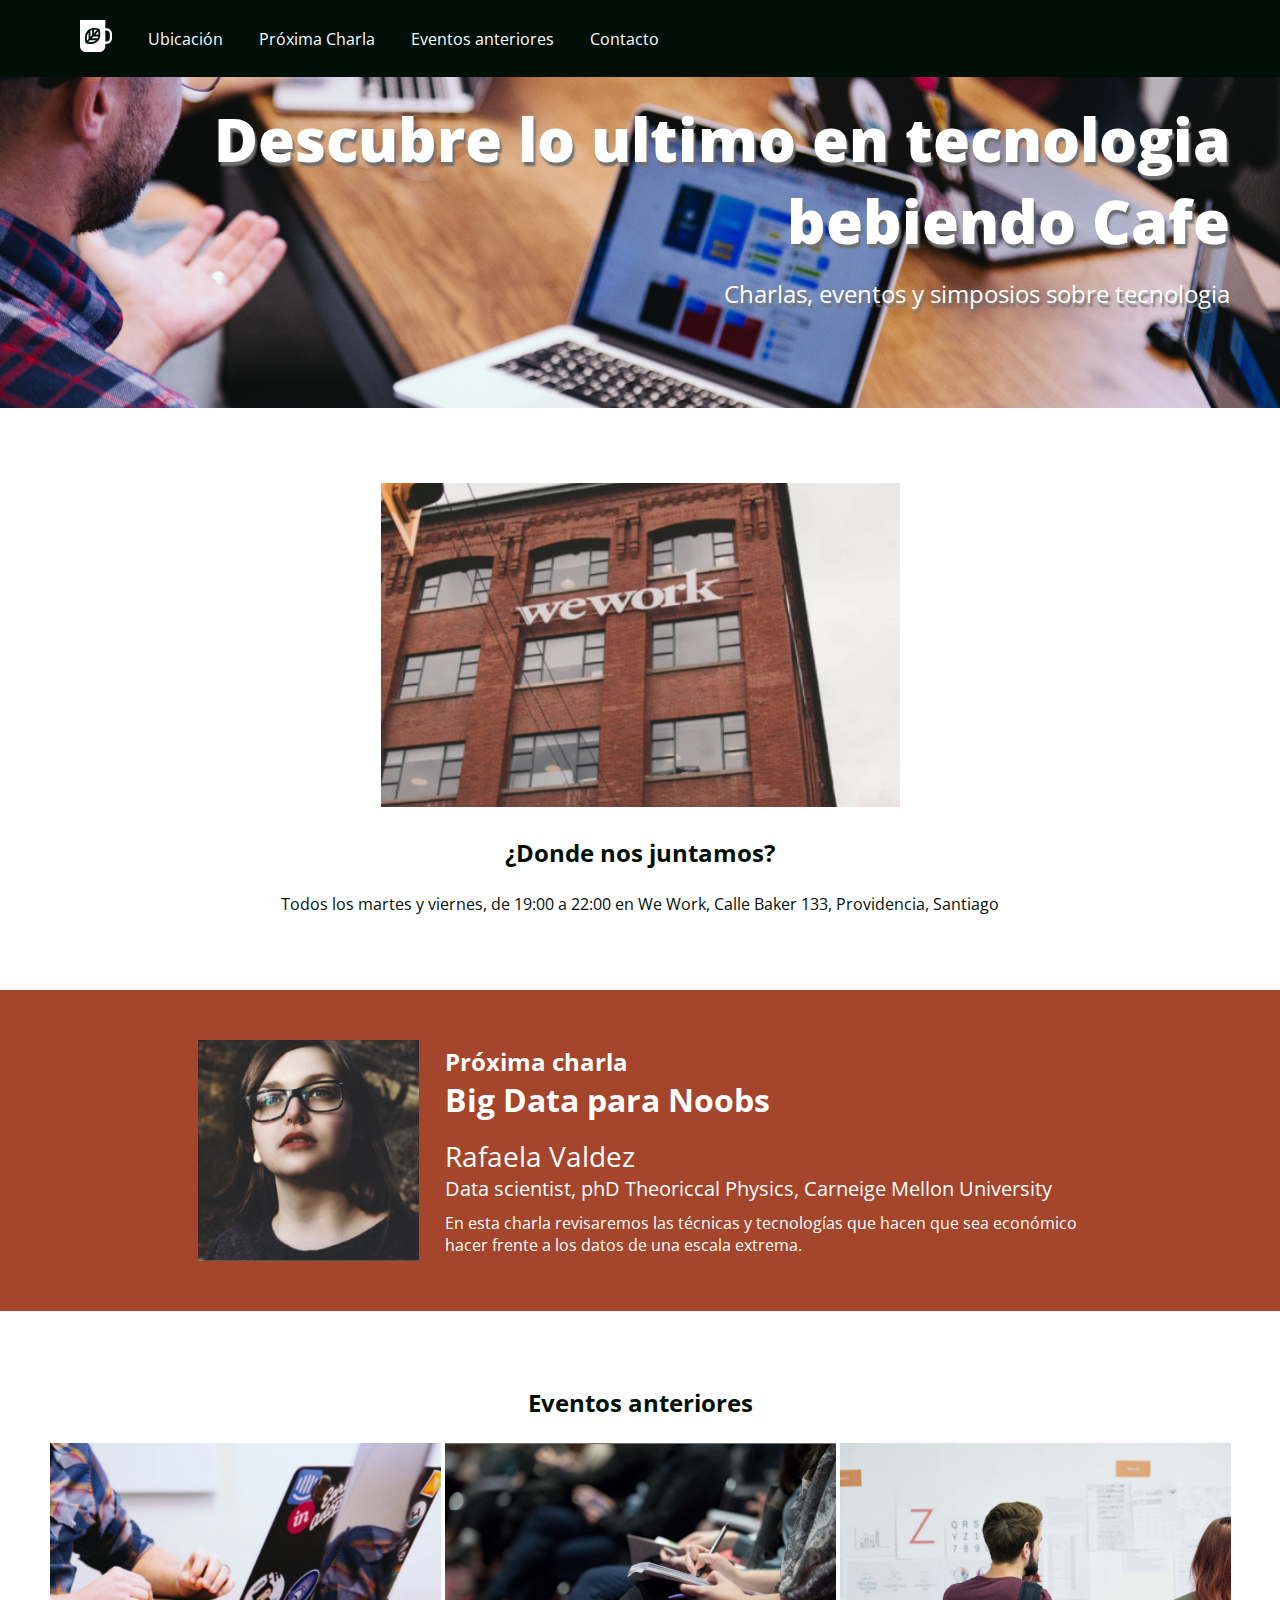
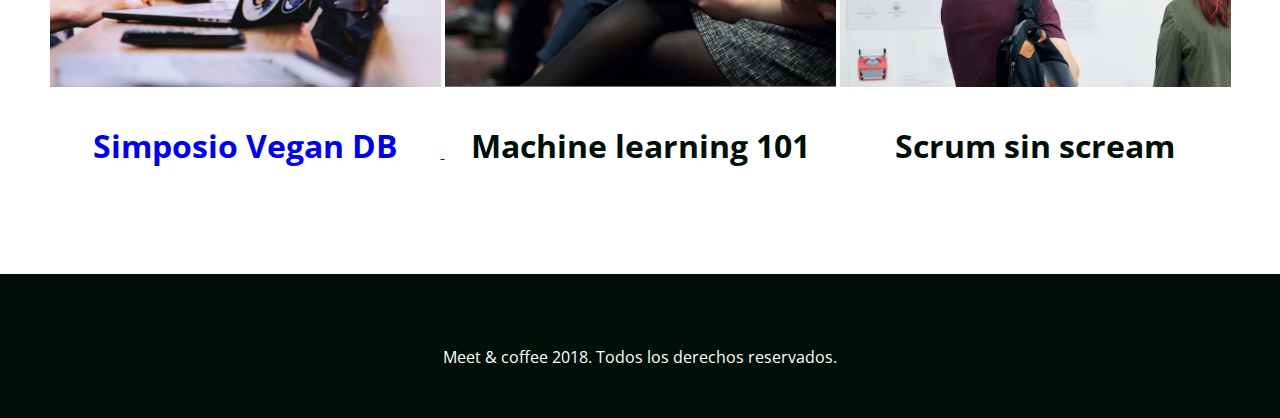
<file: index.html>
<!DOCTYPE html>
<html lang="en" dir="ltr">

<head>
    <meta charset='utf-8'>
    <meta http-equiv='X-UA-Compatible' content='IE=edge'>
    <title>Meet & Coffee</title>
    <link rel="icon" type="image/png" href="./assets/img/favicon.png">
    <meta name='viewport' content='width=device-width, initial-scale=1'>
    <meta name="author" content="Mauricio Poblete Saez">
    <meta name="description" content="Comparte tus conocimientos tomando Cafe">
    <meta name="keywords" content="charlas, eventos, simposios, tecnologia, co-work">
    <link rel="preconnect" href="https://fonts.gstatic.com">
    <link href="https://fonts.googleapis.com/css2?family=Open+Sans:wght@400;700;800&display=swap" rel="stylesheet">
    <link rel="stylesheet" href="https://use.fontawesome.com/releases/v5.15.2/css/all.css" integrity="sha384-vSIIfh2YWi9wW0r9iZe7RJPrKwp6bG+s9QZMoITbCckVJqGCCRhc+ccxNcdpHuYu" crossorigin="anonymous">
    <link rel="stylesheet" href="assets/css/style.css">
</head>

<body>
    <nav class="oscuro">
        <ul>
            <li class="icono"><a href=#inicio><svg xmlns="http://www.w3.org/2000/svg" viewBox="0 0 44 44"><path d="M11.8 26l-2.2 2.3c-.5-2.9-.7-7.5 2.2-11.2V26zm-.4 4.1c2.7.5 7.2.7 10.6-2.3h-8.5l-2.1 2.3zm5.3-16.2c-.8.2-1.7.5-2.4.9v8.5l2.4-2.6v-6.8zm2.5-.3v4.6l4-4.2c-1.1-.3-2.5-.5-4-.4zM16 25.2h8.1c.4-.8.7-1.7.9-2.6h-6.6L16 25.2zm28-6.1V25c0 4.3-3.3 7.8-7.4 7.8h-1.8v2.9c0 4.6-3.6 8.3-7.9 8.3h-19C3.6 44 0 40.3 0 35.7V0h34.8v11.4h1.8c4.1 0 7.4 3.5 7.4 7.7zm-16.2.9c.1-2.6-.4-5-.8-6.4-.2-.9-.4-1.4-.4-1.4s-.5-.2-1.4-.4c-1.4-.4-3.6-.9-6.1-.8-.8 0-1.7.1-2.5.3-.8.2-1.6.4-2.4.7-.9.4-1.7.8-2.5 1.5-.6.5-1.1 1-1.6 1.6-4.5 5.4-3.4 12.5-2.6 15.5.2.9.4 1.4.4 1.4s.5.2 1.4.4c2.8.8 9.6 2 14.7-2.7.6-.5 1.1-1.1 1.5-1.7.6-.8 1-1.7 1.4-2.6.3-.8.5-1.7.7-2.6.1-1.1.2-1.9.2-2.8zm13.2-.9c0-2.6-2-4.6-4.4-4.6h-1.8v15.1h1.8c2.4 0 4.4-2.1 4.4-4.6v-5.9zM21 20h4.4c0-1.6-.1-3-.4-4.2L21 20z"/></svg>
            </a></li>
            <li><a href="#ubicacion">Ubicación</a></li>
            <li><a href="#proxima-charla">Próxima Charla</a> </li>
            <li><a href="#eventos">Eventos anteriores</a></li>
            <li><a href="#contacto">Contacto</a></li>
        </ul>
    </nav>

    <header id="inicio" class="hero-section">
        <h1>Descubre lo ultimo en tecnologia bebiendo Cafe</h1>
        <h2 class="subtitulo">Charlas, eventos y simposios sobre tecnologia</h2>
    </header>

    <section id="ubicacion">
        <img src="assets/img/we-work.jpg" alt="We Work location">
        <h2>¿Donde nos juntamos?</h2>
        <p>Todos los martes y viernes, de 19:00 a 22:00 en We Work, Calle Baker 133, Providencia, Santiago</p>
    </section>

    <section id="proxima-charla" class="sweet-brown">
        <div class="centrado">
            <img src="assets/img/speaker.jpg" alt="speaker" class="charla-speaker">
            <div class="charla-texto">
                <h2>Próxima charla</h2>
                <h3>Big Data para Noobs</h3>
                <h4>Rafaela Valdez</h4>
                <h5>Data scientist, phD Theoriccal Physics, Carneige Mellon University</h5>
                <p>En esta charla revisaremos las técnicas y tecnologías que hacen que sea económico hacer frente a los
                    datos de una escala extrema.</p>
            </div>
        </div>
    </section>

    <section id="eventos">
        <h2>Eventos anteriores</h2>
        <a href="evento01.html">
        <article class="evento">
            <img src="assets/img/simposio-vegan.jpg" alt="Events simposio vegan">
            <h3>Simposio Vegan DB</h3>
        </article>
        </a>

        <article class="evento">
            <img src="assets/img/machine-learning.jpg" alt="machine-learning">
            <h3>Machine learning 101</h3>
        </article>

        <article class="evento">
            <img src="assets/img/scrum-sin-scream.jpg" alt="scrum-sin-scream">
            <h3>Scrum sin scream</h3>
        </article>
    </section>

    <footer id="contacto" class="oscuro">
        <a href="https://www.github.com/"><i class="fab fa-github-square fa-5x"></i></a>
        <a href="https://www.twitter.com/"><i class="fab fa-twitter-square fa-5x"></i></a>
        <a href="https://www.linkedin.com/"><i class="fab fa-linkedin fa-5x"></i></a>
        <p>Meet & coffee 2018. Todos los derechos reservados.</p>
    </footer>
</body>

</html>
</file>
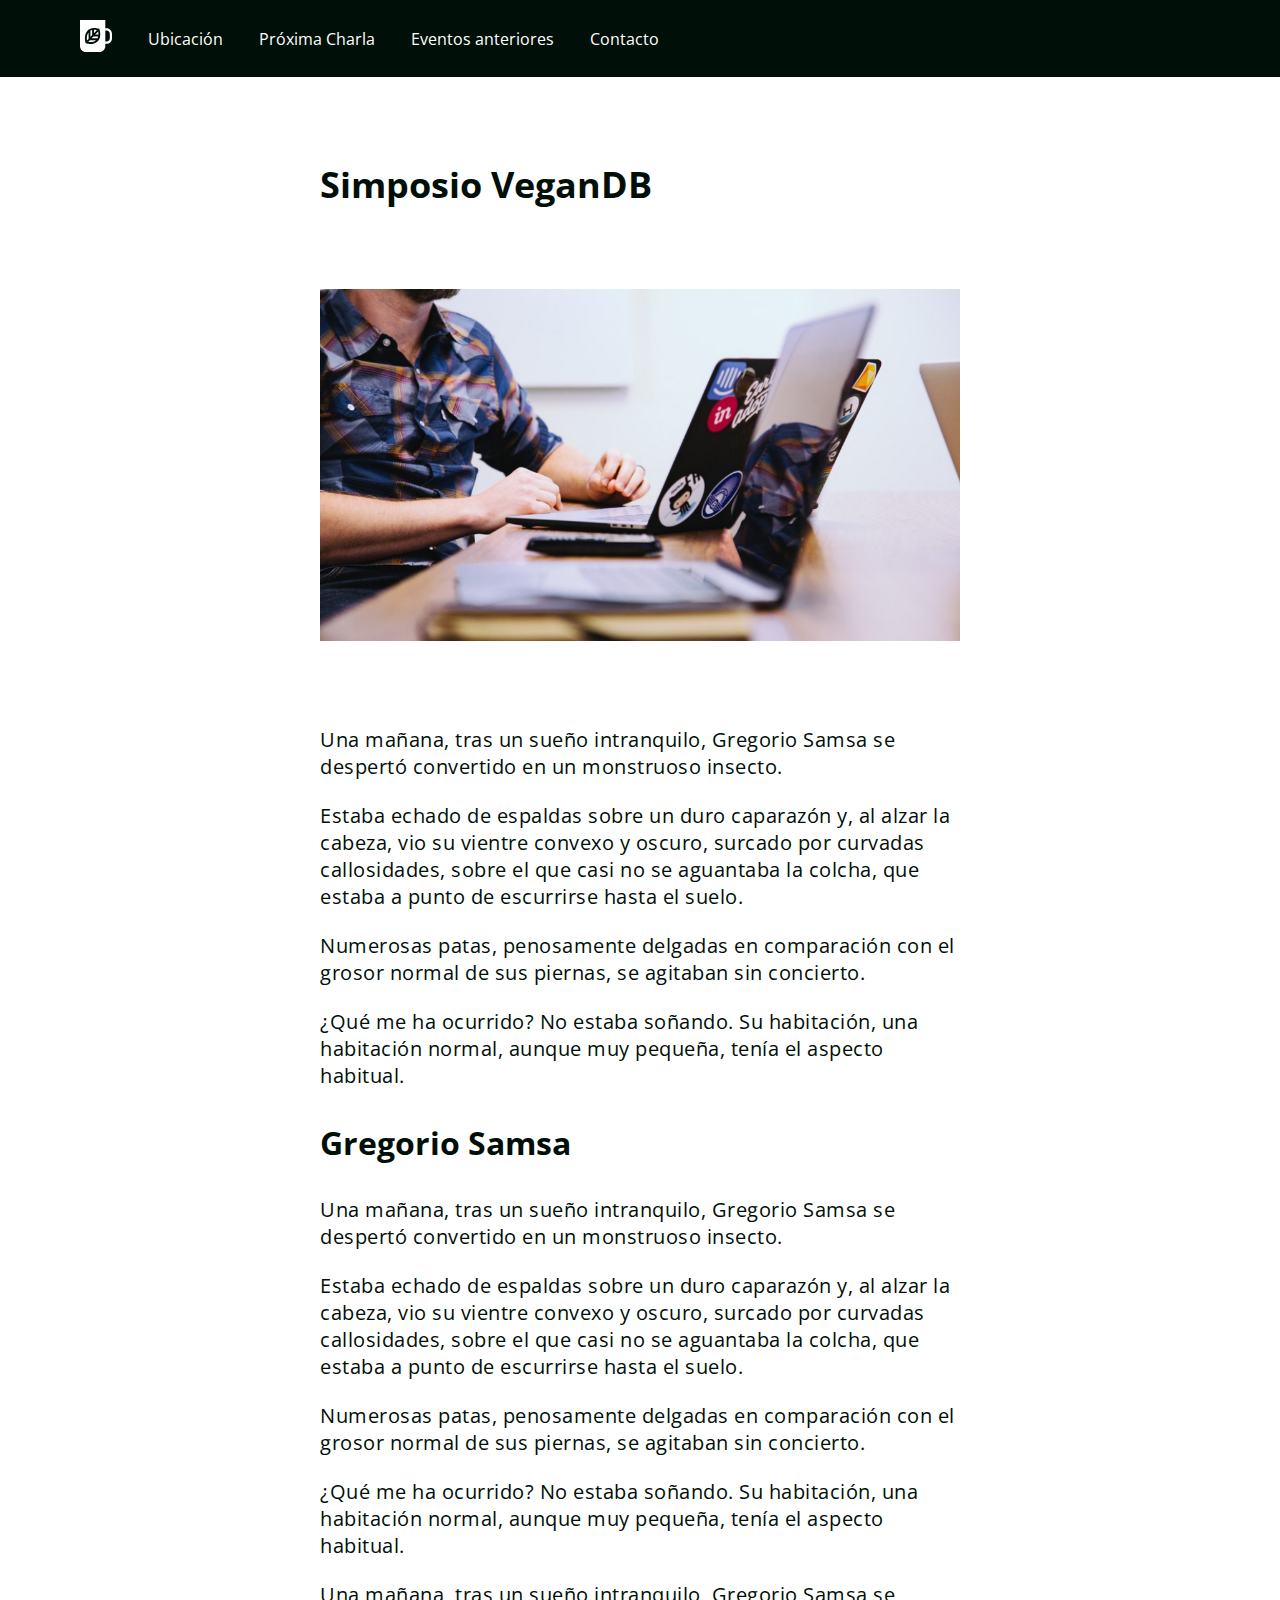
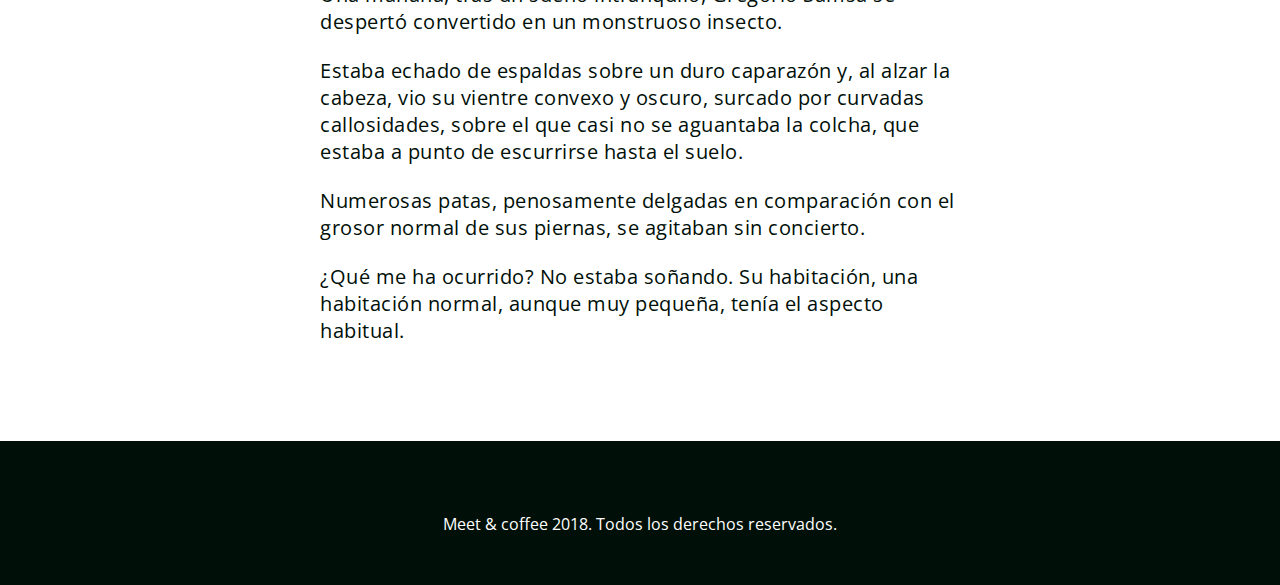
<file: evento01.html>
<!DOCTYPE html>
<html lang="en" dir="ltr">

<head>
    <meta charset='utf-8'>
    <meta http-equiv='X-UA-Compatible' content='IE=edge'>
    <title>Meet & Coffee</title>
    <link rel="icon" type="image/png" href="./assets/img/favicon.png">
    <meta name='viewport' content='width=device-width, initial-scale=1'>
    <meta name="author" content="Mauricio Poblete Saez">
    <meta name="description" content="Comparte tus conocimientos tomando Cafe">
    <meta name="keywords" content="charlas, eventos, simposios, tecnologia, co-work">
    <link rel="preconnect" href="https://fonts.gstatic.com">
    <link href="https://fonts.googleapis.com/css2?family=Open+Sans:wght@400;700;800&display=swap" rel="stylesheet">
    <link rel="stylesheet" href="https://use.fontawesome.com/releases/v5.15.2/css/all.css" integrity="sha384-vSIIfh2YWi9wW0r9iZe7RJPrKwp6bG+s9QZMoITbCckVJqGCCRhc+ccxNcdpHuYu" crossorigin="anonymous">
    <link rel="stylesheet" href="assets/css/style.css">
</head>

<body>
    <nav class="oscuro">
        <ul>
            <li class="icono"><a href=index.html><svg xmlns="http://www.w3.org/2000/svg" viewBox="0 0 44 44"><path d="M11.8 26l-2.2 2.3c-.5-2.9-.7-7.5 2.2-11.2V26zm-.4 4.1c2.7.5 7.2.7 10.6-2.3h-8.5l-2.1 2.3zm5.3-16.2c-.8.2-1.7.5-2.4.9v8.5l2.4-2.6v-6.8zm2.5-.3v4.6l4-4.2c-1.1-.3-2.5-.5-4-.4zM16 25.2h8.1c.4-.8.7-1.7.9-2.6h-6.6L16 25.2zm28-6.1V25c0 4.3-3.3 7.8-7.4 7.8h-1.8v2.9c0 4.6-3.6 8.3-7.9 8.3h-19C3.6 44 0 40.3 0 35.7V0h34.8v11.4h1.8c4.1 0 7.4 3.5 7.4 7.7zm-16.2.9c.1-2.6-.4-5-.8-6.4-.2-.9-.4-1.4-.4-1.4s-.5-.2-1.4-.4c-1.4-.4-3.6-.9-6.1-.8-.8 0-1.7.1-2.5.3-.8.2-1.6.4-2.4.7-.9.4-1.7.8-2.5 1.5-.6.5-1.1 1-1.6 1.6-4.5 5.4-3.4 12.5-2.6 15.5.2.9.4 1.4.4 1.4s.5.2 1.4.4c2.8.8 9.6 2 14.7-2.7.6-.5 1.1-1.1 1.5-1.7.6-.8 1-1.7 1.4-2.6.3-.8.5-1.7.7-2.6.1-1.1.2-1.9.2-2.8zm13.2-.9c0-2.6-2-4.6-4.4-4.6h-1.8v15.1h1.8c2.4 0 4.4-2.1 4.4-4.6v-5.9zM21 20h4.4c0-1.6-.1-3-.4-4.2L21 20z"/></svg>
            </a></li>
            <li><a href="index.html#ubicacion">Ubicación</a></li>
            <li><a href="index.html#proxima-charla">Próxima Charla</a> </li>
            <li><a href="index.html#eventos">Eventos anteriores</a></li>
            <li><a href="#contacto">Contacto</a></li>
        </ul>
    </nav>

    <section class="evento-titulo">

        <h2>Simposio VeganDB</h2>

        <img src="assets/img/post-1.jpg">

        <p>Una mañana, tras un sueño intranquilo, Gregorio Samsa se despertó convertido en un monstruoso insecto.</p> <br/>
        <p>Estaba echado de espaldas sobre un duro caparazón y, al alzar la cabeza, vio su vientre convexo y oscuro, surcado por curvadas callosidades, sobre el que casi no se aguantaba la colcha, que estaba a punto de escurrirse hasta el suelo.</p><br/>
        <p>Numerosas patas, penosamente delgadas en comparación con el grosor normal de sus piernas, se agitaban sin concierto.</p><br/>
        <p>¿Qué me ha ocurrido? No estaba soñando. Su habitación, una habitación normal, aunque muy pequeña, tenía el aspecto habitual.</p>

        <h3>Gregorio Samsa</h3>

        <p>Una mañana, tras un sueño intranquilo, Gregorio Samsa se despertó convertido en un monstruoso insecto.</p><br/>
        <p>Estaba echado de espaldas sobre un duro caparazón y, al alzar la cabeza, vio su vientre convexo y oscuro, surcado por curvadas callosidades, sobre el que casi no se aguantaba la colcha, que estaba a punto de escurrirse hasta el suelo.</p><br/>
        <p>Numerosas patas, penosamente delgadas en comparación con el grosor normal de sus piernas, se agitaban sin concierto.</p><br/>
        <p>¿Qué me ha ocurrido? No estaba soñando. Su habitación, una habitación normal, aunque muy pequeña, tenía el aspecto habitual.</p><br/>
        <p>Una mañana, tras un sueño intranquilo, Gregorio Samsa se despertó convertido en un monstruoso insecto.</p><br/>
        <p>Estaba echado de espaldas sobre un duro caparazón y, al alzar la cabeza, vio su vientre convexo y oscuro, surcado por curvadas callosidades, sobre el que casi no se aguantaba la colcha, que estaba a punto de escurrirse hasta el suelo.</p><br/>
        <p>Numerosas patas, penosamente delgadas en comparación con el grosor normal de sus piernas, se agitaban sin concierto.</p><br/>
        <p>¿Qué me ha ocurrido? No estaba soñando. Su habitación, una habitación normal, aunque muy pequeña, tenía el aspecto habitual.</p><br/>

    </section>

    <footer id="contacto" class="oscuro">
        <a href="https://www.github.com/"><i class="fab fa-github-square fa-5x"></i></a>
        <a href="https://www.twitter.com/"><i class="fab fa-twitter-square fa-5x"></i></a>
        <a href="https://www.linkedin.com/"><i class="fab fa-linkedin fa-5x"></i></a>
        <p>Meet & coffee 2018. Todos los derechos reservados.</p>
    </footer>
</body>

</html>
</file>
<file: assets/css/style.css>
body {
    text-align: center;
    color: #000f08;
    margin: 0;
    font-family: 'Open Sans', sans-serif;
}

body * {
    margin: 0;
    border: 0;
    padding: 0;
}

section, footer{
    margin-top: 75px;
}

.oscuro {
    background: #000f08;
    color: #ffffff;
}

.oscuro a{
    color: #ffffff;
    text-decoration: none;
}

.sweet-brown{
    text-align: left;
    background: #a4452c;
    color: #ffffff;
    padding: 50px;
    white-space: nowrap;
}

footer{
    padding: 50px;
}

.hero-section{
    text-align: right;
    background-image: url("../img/bg-hero.png");
    background-repeat: no-repeat;
    background-size: cover;
    color: #ffffff;
    text-shadow: 0.125em 0.25em 0.125em #707070;
    padding: 6.125rem 3.125rem;
}

.charla-speaker, .charla-texto, .evento{
    display: inline-block;
}

.centrado{
    width: 75%;
    margin: 0 auto;
}

.charla-speaker{
    width: 25%;
    vertical-align: middle;
}

.charla-texto{
    width: 72.5%;
    vertical-align: middle;
    margin-left: 2.5%;
    white-space: normal;
}

.icono {
    width: 2rem;
}

.icono svg {
    fill: #ffffff;
}

h1{
    font-weight: 800;
    font-size: 3.75em;
    margin-bottom: 0.25em;
}

h2{
    font-weight: 700;
}

h3{
    font-size: 2em;
}

h4{
    font-size: 1.75em;
}

h5{
    font-size: 1.25em;
}

.subtitulo, h4, h5{
    font-weight: 400;
}

#ubicacion h2{
    margin: 1em auto;
}

.sweet-brown h3, .sweet-brown h5{
    margin-bottom: 0.5em;
}

#eventos h2{
    margin-bottom: 1em;
}

#eventos h3{
    margin: 1em auto;
}

#eventos a:visited {
    text-decoration: none;
    color: #000f08;
}

nav{
    text-align: left;
    padding: 1.25rem 4rem;
    position: fixed;
    width: 100vw;
}

nav ul{
    list-style-type: none;
}

nav ul li{
    display: inline-block;
    margin: 0 1em;
    vertical-align: middle;
}

footer i {
    margin: 0 0.25em 0.5em 0.25em;
}

.evento-titulo {
    margin: auto;
    width: 50%;
    padding-top: 10rem;
    text-align: left;
}

.evento-titulo img {
    width: 100%;
    margin: 5em 0;
}

.evento-titulo h2 {
    font-size: 2.25em;
}

.evento-titulo h3 {
    font-size: 2em;
    margin: 1em 0;
}

.evento-titulo p {
    font-size: 1.25em;
    letter-spacing: 0.025em;
}
</file>
